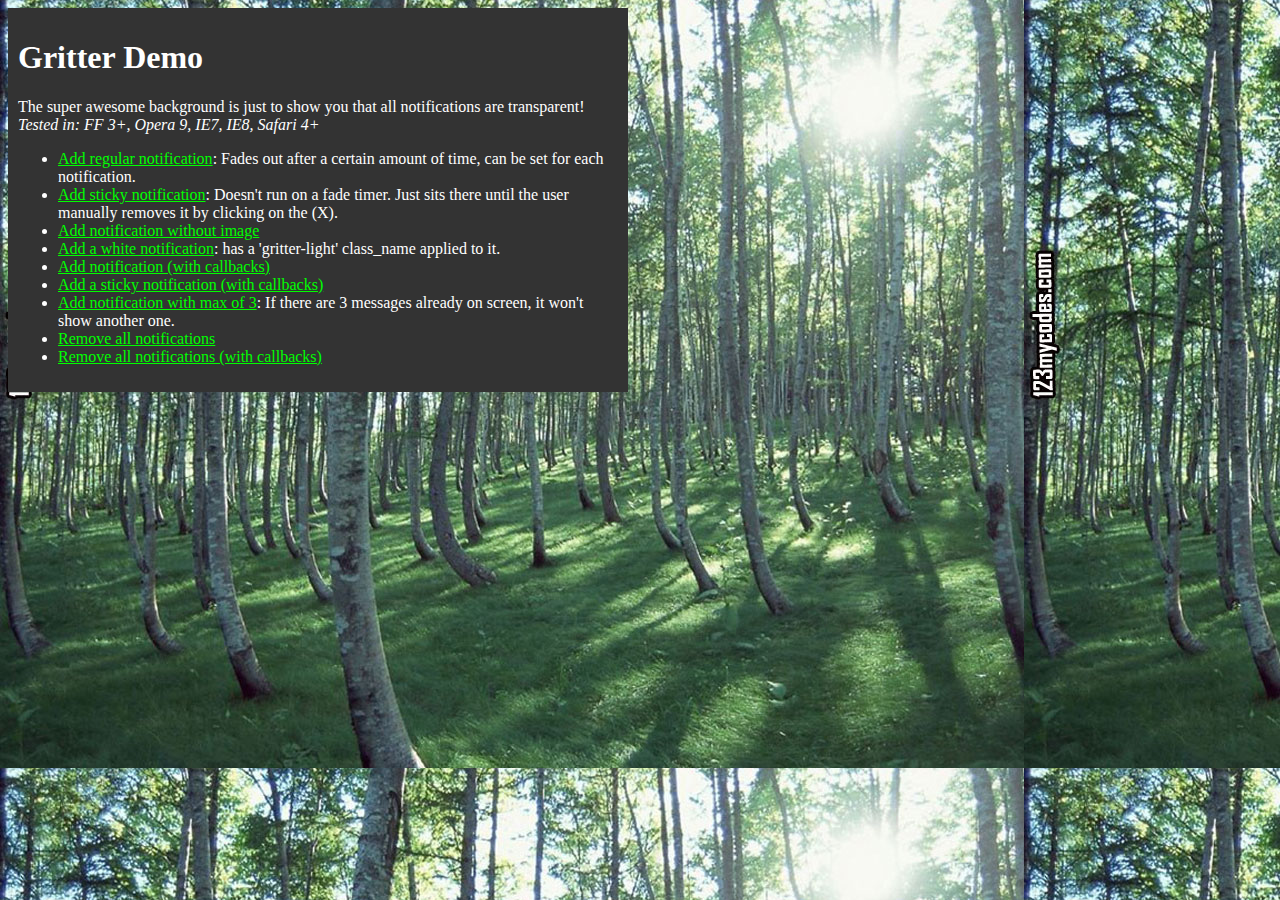
<file: example/assets/lib/jquery.gritter/index.html>
<!DOCTYPE html PUBLIC "-//W3C//DTD XHTML 1.0 Transitional//EN" "http://www.w3.org/TR/xhtml1/DTD/xhtml1-transitional.dtd">
<html xmlns="http://www.w3.org/1999/xhtml">
<head>
<title>Gritter demo for jQuery - boedesign.com</title>
<meta http-equiv="Content-Type" content="text/html; charset=utf-8" />
<link rel="stylesheet" type="text/css" href="css/jquery.gritter.css" />
<script type="text/javascript" src="http://www.google.com/jsapi"></script>
<script type="text/javascript">google.load('jquery', '1.7.1');</script>
<script type="text/javascript" src="js/jquery.gritter.js"></script>
<style type="text/css">
	body {
		background:#222 url(images/trees.jpg);
		color:#fff;
	}
	a {
		color:#00ff00;
	}
	#container {
		width:600px;
		background:#333;
		padding:10px;
	}
</style>
</head>


<body>
<div id="container">
	<h1>Gritter Demo</h1>
	<p>
		The super awesome background is just to show you that all notifications are transparent!
		<em>Tested in: FF 3+, Opera 9, IE7, IE8, Safari 4+</em>
	</p>
	<ul>
		<li>
			<a href="#" id="add-regular">Add regular notification</a>: Fades out after a certain amount of time, can be set for each notification.
		</li>
		<li>
			<a href="#" id="add-sticky">Add sticky notification</a>: Doesn't run on a fade timer.  Just sits there until the user manually removes it by clicking on the (X).
		</li>
		<li>
			<a href="#" id="add-without-image">Add notification without image</a>
		</li>
        <li>
            <a href="#" id="add-gritter-light">Add a white notification</a>: has a 'gritter-light' class_name applied to it.
        </li>
		<li>
			<a href="#" id="add-with-callbacks">Add notification (with callbacks)</a>
		</li>
		<li>
			<a href="#" id="add-sticky-with-callbacks">Add a sticky notification (with callbacks)</a>
		</li>
        <li>
            <a href="#" id="add-max">Add notification with max of 3</a>: If there are 3 messages already on screen, it won't show another one.
        </li>
		<li>
			<a href="#" id="remove-all">Remove all notifications</a>
		</li>
		<li>
			<a href="#" id="remove-all-with-callbacks">Remove all notifications (with callbacks)</a>
		</li>
	</ul>
</div>

<script type="text/javascript">

	$(function(){

		// global setting override
        /*
		$.extend($.gritter.options, {
		    class_name: 'gritter-light', // for light notifications (can be added directly to $.gritter.add too)
		    position: 'bottom-left', // possibilities: bottom-left, bottom-right, top-left, top-right
			fade_in_speed: 100, // how fast notifications fade in (string or int)
			fade_out_speed: 100, // how fast the notices fade out
			time: 3000 // hang on the screen for...
		});
        */

		$('#add-sticky').click(function(){

			var unique_id = $.gritter.add({
				// (string | mandatory) the heading of the notification
				title: 'This is a sticky notice!',
				// (string | mandatory) the text inside the notification
				text: 'Lorem ipsum dolor sit amet, consectetur adipiscing elit. Vivamus eget tincidunt velit. Cum sociis natoque penatibus et <a href="#" style="color:#ccc">magnis dis parturient</a> montes, nascetur ridiculus mus.',
				// (string | optional) the image to display on the left
				image: 'http://s3.amazonaws.com/twitter_production/profile_images/132499022/myface_bigger.jpg',
				// (bool | optional) if you want it to fade out on its own or just sit there
				sticky: true,
				// (int | optional) the time you want it to be alive for before fading out
				time: '',
				// (string | optional) the class name you want to apply to that specific message
				class_name: 'my-sticky-class'
			});

			// You can have it return a unique id, this can be used to manually remove it later using
			/*
			setTimeout(function(){

				$.gritter.remove(unique_id, {
					fade: true,
					speed: 'slow'
				});

			}, 6000)
			*/

			return false;

		});

		$('#add-regular').click(function(){

			$.gritter.add({
				// (string | mandatory) the heading of the notification
				title: 'This is a regular notice!',
				// (string | mandatory) the text inside the notification
				text: 'This will fade out after a certain amount of time. Vivamus eget tincidunt velit. Cum sociis natoque penatibus et <a href="#" style="color:#ccc">magnis dis parturient</a> montes, nascetur ridiculus mus.',
				// (string | optional) the image to display on the left
				image: 'http://a0.twimg.com/profile_images/59268975/jquery_avatar_bigger.png',
				// (bool | optional) if you want it to fade out on its own or just sit there
				sticky: false,
				// (int | optional) the time you want it to be alive for before fading out
				time: ''
			});

			return false;

		});

        $('#add-max').click(function(){

            $.gritter.add({
                // (string | mandatory) the heading of the notification
                title: 'This is a notice with a max of 3 on screen at one time!',
                // (string | mandatory) the text inside the notification
                text: 'This will fade out after a certain amount of time. Vivamus eget tincidunt velit. Cum sociis natoque penatibus et <a href="#" style="color:#ccc">magnis dis parturient</a> montes, nascetur ridiculus mus.',
                // (string | optional) the image to display on the left
                image: 'http://a0.twimg.com/profile_images/59268975/jquery_avatar_bigger.png',
                // (bool | optional) if you want it to fade out on its own or just sit there
                sticky: false,
                // (function) before the gritter notice is opened
                before_open: function(){
                    if($('.gritter-item-wrapper').length == 3)
                    {
                        // Returning false prevents a new gritter from opening
                        return false;
                    }
                }
            });

            return false;

        });

		$('#add-without-image').click(function(){

			$.gritter.add({
				// (string | mandatory) the heading of the notification
				title: 'This is a notice without an image!',
				// (string | mandatory) the text inside the notification
				text: 'This will fade out after a certain amount of time. Vivamus eget tincidunt velit. Cum sociis natoque penatibus et <a href="#" style="color:#ccc">magnis dis parturient</a> montes, nascetur ridiculus mus.'
			});

			return false;
		});

        $('#add-gritter-light').click(function(){

            $.gritter.add({
                // (string | mandatory) the heading of the notification
                title: 'This is a light notification',
                // (string | mandatory) the text inside the notification
                text: 'Just add a "gritter-light" class_name to your $.gritter.add or globally to $.gritter.options.class_name',
                class_name: 'gritter-light'
            });

            return false;
        });

		$('#add-with-callbacks').click(function(){

			$.gritter.add({
				// (string | mandatory) the heading of the notification
				title: 'This is a notice with callbacks!',
				// (string | mandatory) the text inside the notification
				text: 'The callback is...',
				// (function | optional) function called before it opens
				before_open: function(){
					alert('I am called before it opens');
				},
				// (function | optional) function called after it opens
				after_open: function(e){
					alert("I am called after it opens: \nI am passed the jQuery object for the created Gritter element...\n" + e);
				},
				// (function | optional) function called before it closes
				before_close: function(e, manual_close){
                    var manually = (manual_close) ? 'The "X" was clicked to close me!' : '';
					alert("I am called before it closes: I am passed the jQuery object for the Gritter element... \n" + manually);
				},
				// (function | optional) function called after it closes
				after_close: function(e, manual_close){
                    var manually = (manual_close) ? 'The "X" was clicked to close me!' : '';
					alert('I am called after it closes. ' + manually);
				}
			});

			return false;
		});

		$('#add-sticky-with-callbacks').click(function(){

			$.gritter.add({
				// (string | mandatory) the heading of the notification
				title: 'This is a sticky notice with callbacks!',
				// (string | mandatory) the text inside the notification
				text: 'Sticky sticky notice.. sticky sticky notice...',
				// Stickeh!
				sticky: true,
				// (function | optional) function called before it opens
				before_open: function(){
					alert('I am a sticky called before it opens');
				},
				// (function | optional) function called after it opens
				after_open: function(e){
					alert("I am a sticky called after it opens: \nI am passed the jQuery object for the created Gritter element...\n" + e);
				},
				// (function | optional) function called before it closes
				before_close: function(e){
					alert("I am a sticky called before it closes: I am passed the jQuery object for the Gritter element... \n" + e);
				},
				// (function | optional) function called after it closes
				after_close: function(){
					alert('I am a sticky called after it closes');
				}
			});

			return false;

		});

		$("#remove-all").click(function(){

			$.gritter.removeAll();
			return false;

		});

		$("#remove-all-with-callbacks").click(function(){

			$.gritter.removeAll({
				before_close: function(e){
					alert("I am called before all notifications are closed.  I am passed the jQuery object containing all  of Gritter notifications.\n" + e);
				},
				after_close: function(){
					alert('I am called after everything has been closed.');
				}
			});
			return false;

		});


	});
</script>

</body>
</html>
</file>
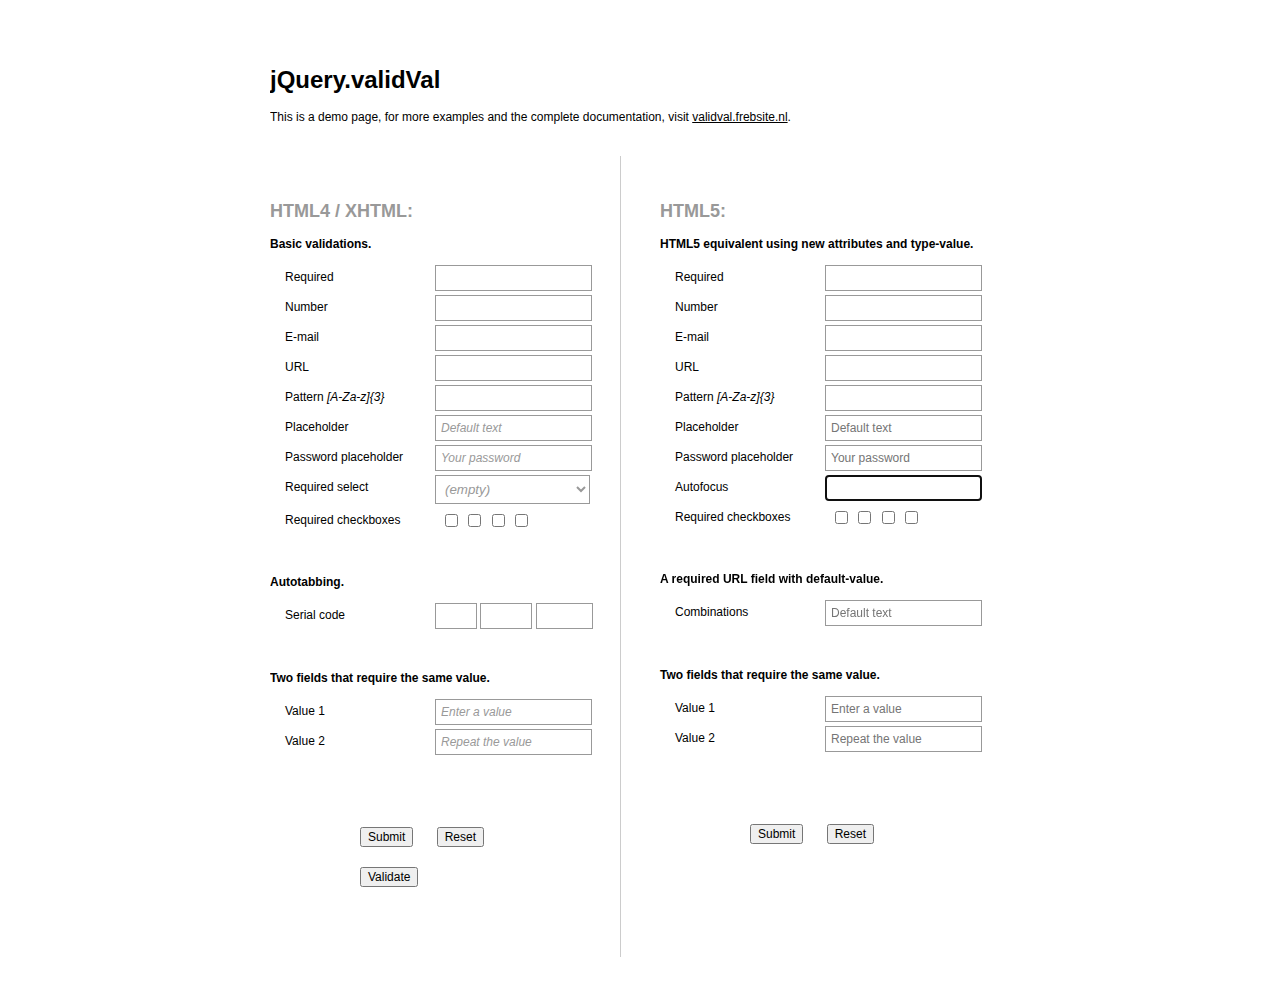
<file: example/assets/lib/validVal/index.html>
<!DOCTYPE html><html xmlns="http://www.w3.org/1999/xhtml">	<head>		<meta http-equiv="content-type" content="text/html;charset=iso-8859-1" />		<title>validVal</title>		<script type="text/javascript" src="http://code.jquery.com/jquery-1.9.1.js"></script>		<script type="text/javascript" src="js/jquery.validVal.min.js"></script>		<script type="text/javascript" src="js/jquery.validVal-customValidations.js"></script>		<script type="text/javascript" src="js/jquery.validVal-debugger.js"></script>		<script type="text/javascript">			$(function() {				$('form[name="form1"]').validVal().validValDebug();				$('form[name="form2"]').validVal();			});		</script>		<style type="text/css" media="all">			* {				color: #000;			}			input[type='text'],			input[type='password'],			input[type='number'],			input[type='email'],			input[type='url'],			textarea, select			{ 				background-color: #fff; 				border: solid 1px #999;				width: 145px;				padding: 5px;			}			textarea			{				height: 100px; 			}			select			{ 				width: 155px; 			}			input[maxlength='3'] {	width: 30px;	}			input[maxlength='4'] {	width: 40px;	}			input[maxlength='5'] {	width: 45px;	}			input[type='text'].focus,			input[type='password'].focus,			input[type='number'].focus,			input[type='email'].focus,			input[type='url'].focus,			textarea.focus,			select.focus			{ 				border-color: #000; 			}			input[type='text'].inactive,			input[type='number'].inactive,			input[type='email'].inactive,			input[type='url'].inactive,			textarea.inactive,			select.inactive,			option.inactive			{				color: #999;				font-style: italic;			}			input[type='text'].invalid,			input[type='password'].invalid,			input[type='number'].invalid,			input[type='email'].invalid,			input[type='url'].invalid, 			textarea.invalid, select.invalid			{				border-color: red;			}						span.checkbox-container			{				border: 1px solid transparent;				display: block;				width: 145px;				padding: 2px 5px;				float: left;			}			span.checkbox-container.invalid			{				border-color: red;			}			select.inactive option			{				color: #000;				font-style: normal;			}			select option.inactive,			select.inactive option.inactive			{				color: #999;				font-style: italic;			}						input[type='submit'] 			{				margin: 0 20px 0 90px;			}			body, p, input			{				font-family: Arial, Helvetica, sans-serif;				font-size: 12px;			}			h2 			{				color: #999;			}			body > div 			{				width: 740px;				margin: 50px auto 0 auto;				overflow: hidden;			}			.column			{				padding: 30px 0 50px 0;				margin: 20px 0;				width: 350px;				float: left;			}			.column.right			{				float: right;			}			.column.left			{				border-right: 1px solid #ccc;			}			.column div			{				padding: 2px 0;			}			.column div:after			{				content: '';				display: block;				clear: both;			}			label			{				width: 150px;				padding: 5px 0 0 15px;				display: block;				float: left;			}		</style>	</head>	<body>		<div>			<h1>jQuery.validVal</h1>			<p>This is a demo page, for more examples and the complete documentation, visit <a href="http://validval.frebsite.nl" target="_blank">validval.frebsite.nl</a>.</p>			<form class="column left" name="form1">				<h2>HTML4 / XHTML:</h2>				<p><strong>Basic validations.</strong></p>				<div>					<label for="i1">Required</label>					<input id="i1" name="required" type="text" value="" class="required" size="24" />				</div>				<div>					<label for="i2">Number</label>					<input id="i2" name="number" type="text" value="" class="number" size="24" />				</div>				<div>					<label for="i3">E-mail</label>					<input id="i3" name="email" type="text" value="" class="email" size="24" />				</div>				<div>					<label for="i4">URL</label>					<input id="i4" name="url" type="text" value="" class="url" size="24" />				</div>				<div>					<label for="i5">Pattern <em>[A-Za-z]{3}</em></label>					 <input id="i5" name="pattern" type="text" value="" alt="/[A-Za-z]{3}/" class="pattern" size="24" />				</div>				<div>					<label for="i6">Placeholder</label>					<input id="i6" name="placeholder" type="text" value="Default text" class="placeholder" size="24" />				</div>				<div>					<label for="i7">Password placeholder</label>					<input id="i7" name="password" type="password" value="Your password" class="placeholder" size="24" />				</div>				<div>					<label for="i8">Required select</label>					<select id="i8" class="required placeholder" name="select" size="1">						<option value="">(empty)</option>						<option value="a">A</option>						<option value="b">B</option>						<option value="c">C</option>						<option value="d">D</option>					</select>				</div>				<div>					<label for="i9">Required checkboxes</label>					<span class="checkbox-container">						<input type="checkbox" class="requiredgroup:cbx" name="cbx1" value="a" id="i9" />						<input type="checkbox" class="requiredgroup:cbx" name="cbx2" value="b" />						<input type="checkbox" class="requiredgroup:cbx" name="cbx3" value="c" />						<input type="checkbox" class="requiredgroup:cbx" name="cbx4" value="d" />					</span>				</div>				<br />				<br />				<p><strong>Autotabbing.</strong></p>				<div>					<label for="i10">Serial code</label>					<input name="serial1" type="text" value="" size="3" maxlength="3" tabindex="1" class="autotab" id="i10" />					<input name="serial2" type="text" value="" size="4" maxlength="4" tabindex="2" class="autotab" />					<input name="serial3" type="text" value="" size="5" maxlength="5" tabindex="3" />				</div>				<br />				<br />				<p><strong>Two fields that require the same value.</strong></p>				<div>					<label for="i11">Value 1</label>					<input id="i11" name="value1" type="text" value="Enter a value" class="placeholder" size="24" />				</div>				<div>					<label for="i12">Value 2</label>					<input id="i12" name="value2" type="text" value="Repeat the value" class="placeholder corresponding:value1" size="24" />				</div>				<br />				<br />				<br />				<br />				<br />				<input type="submit" value="Submit" />				<input type="reset" value="Reset" />			</form>			<form class="column right" name="form2">				<h2>HTML5:</h2>				<p><strong>HTML5 equivalent using new attributes and type-value.</strong></p>				<div>					<label for="i51">Required</label>					<input id="i51" name="required5" required type="text" value="" size="24" />				</div>				<div>					<label for="i52">Number</label>					<input id="i52" name="number5" type="number" value="" size="24" />				</div>				<div>					<label for="i53">E-mail</label>					<input id="i53" name="email5" type="email" value="" size="24" />				</div>				<div>					<label for="i54">URL</label>					<input id="i54" name="url5" type="url" value="" size="24" />				</div>				<div>					<label for="i55">Pattern <em>[A-Za-z]{3}</em></label>					<input id="i55" name="pattern5" pattern="[A-Za-z]{3}" type="text" value="" size="24" />				</div>				<div>					<label for="i56">Placeholder</label>					<input id="i56" name="placeholder5" placeholder="Default text" type="text" value="" size="24" />				</div>				<div>					<label for="i57">Password placeholder</label>					<input id="i57" name="password5" placeholder="Your password" type="password" value="" size="24" />				</div>				<div>					<label for="i58">Autofocus</label>					<input id="i58" name="autofocus5" autofocus type="text" value="" size="24" />				</div>				<div>					<label for="i59">Required checkboxes</label>					<span class="checkbox-container">						<input type="checkbox" data-vv-requiredgroup="cbx5" name="cbx51" value="a" id="i59" />						<input type="checkbox" data-vv-requiredgroup="cbx5" name="cbx52" value="b" />						<input type="checkbox" data-vv-requiredgroup="cbx5" name="cbx53" value="c" />						<input type="checkbox" data-vv-requiredgroup="cbx5" name="cbx54" value="d" />					</span>				</div>				<br />				<br />					<p><strong>A required URL field with default-value.</strong></p>					<div>						<label for="i60">Combinations</label>						<input id="i60" name="combinations5" type="url" placeholder="Default text" required size="24" />					</div>				<br />				<br />				<p><strong>Two fields that require the same value.</strong></p>				<div>					<label for="i61">Value 1</label>					<input id="i61" name="value51" type="text" placeholder="Enter a value" value="" size="24" />				</div>				<div>					<label for="i62">Value 2</label>					<input id="i62" name="value52" type="text" placeholder="Repeat the value" value="" data-vv-corresponding="value51" size="24" />				</div>				<br />				<br />				<br />				<br />				<br />				<input type="submit" value="Submit" />				<input type="reset" value="Reset" />			</form>		</div>	</body></html>
</file>
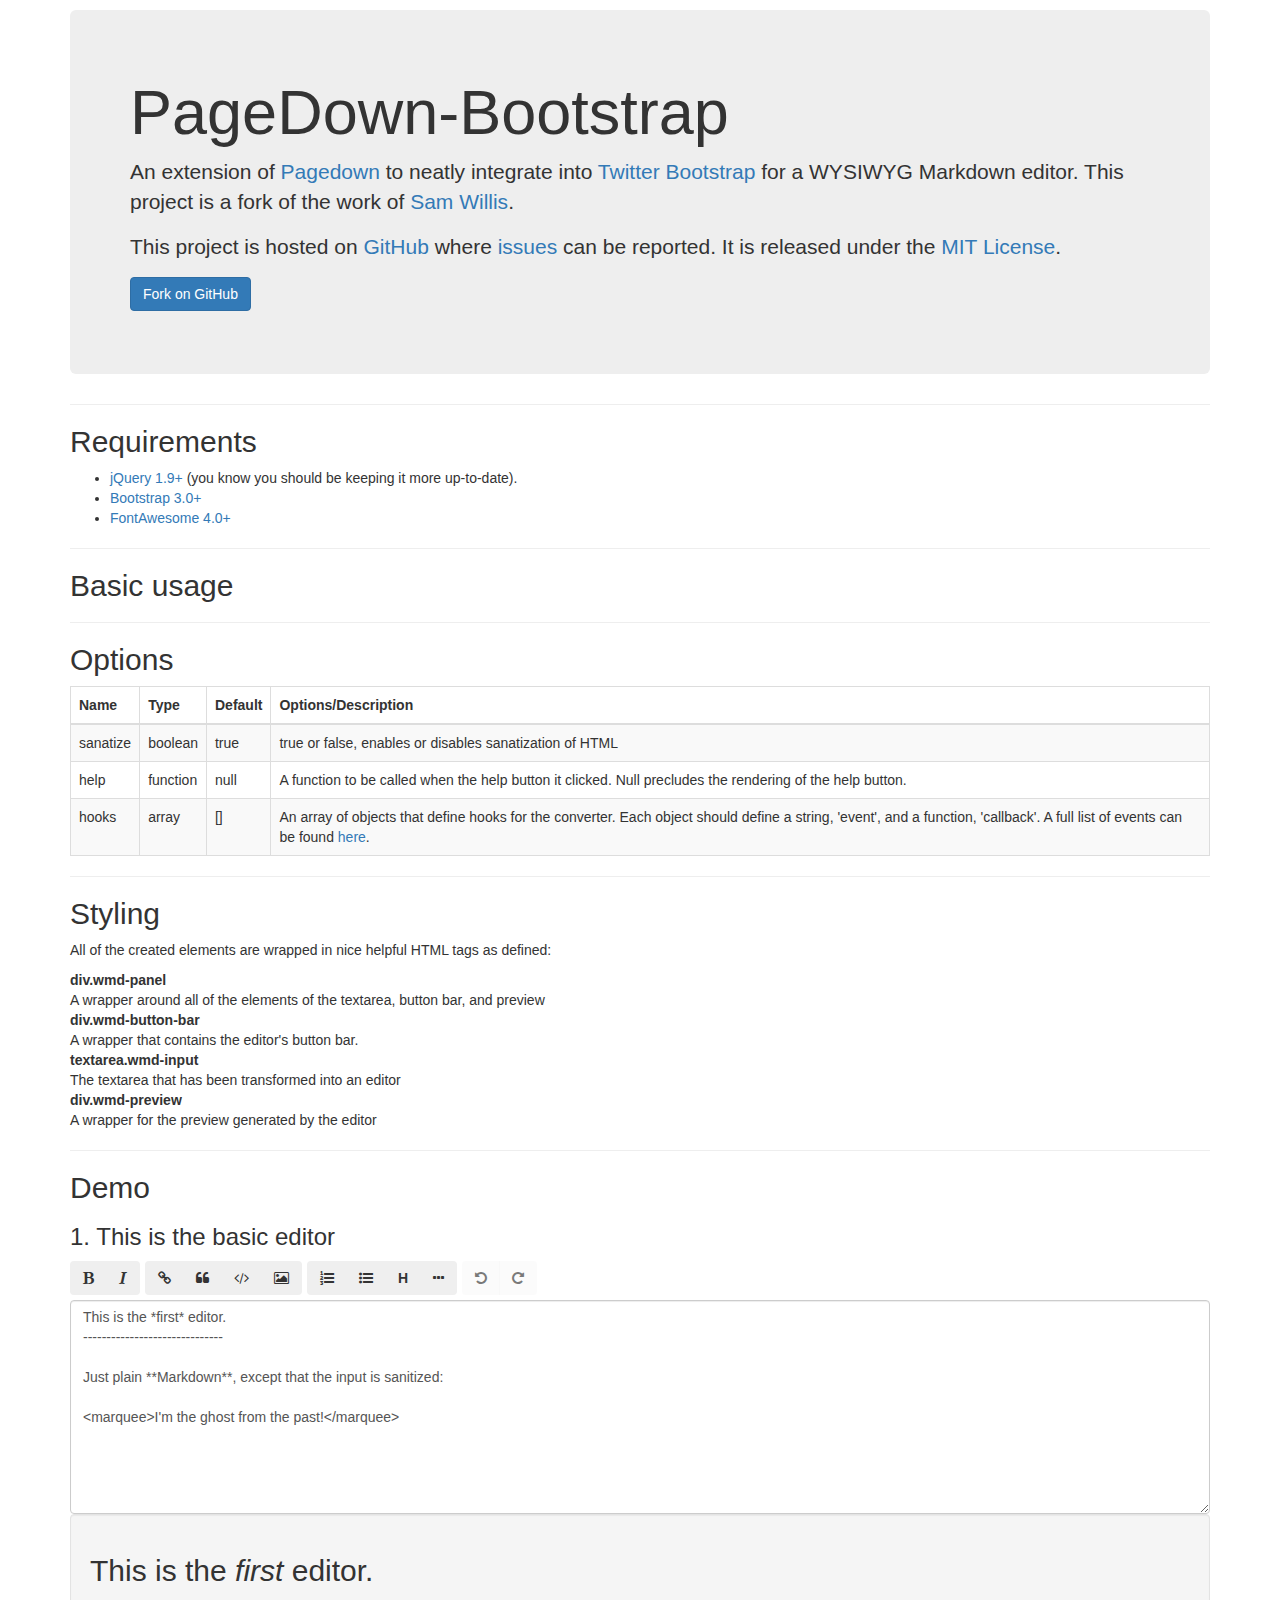
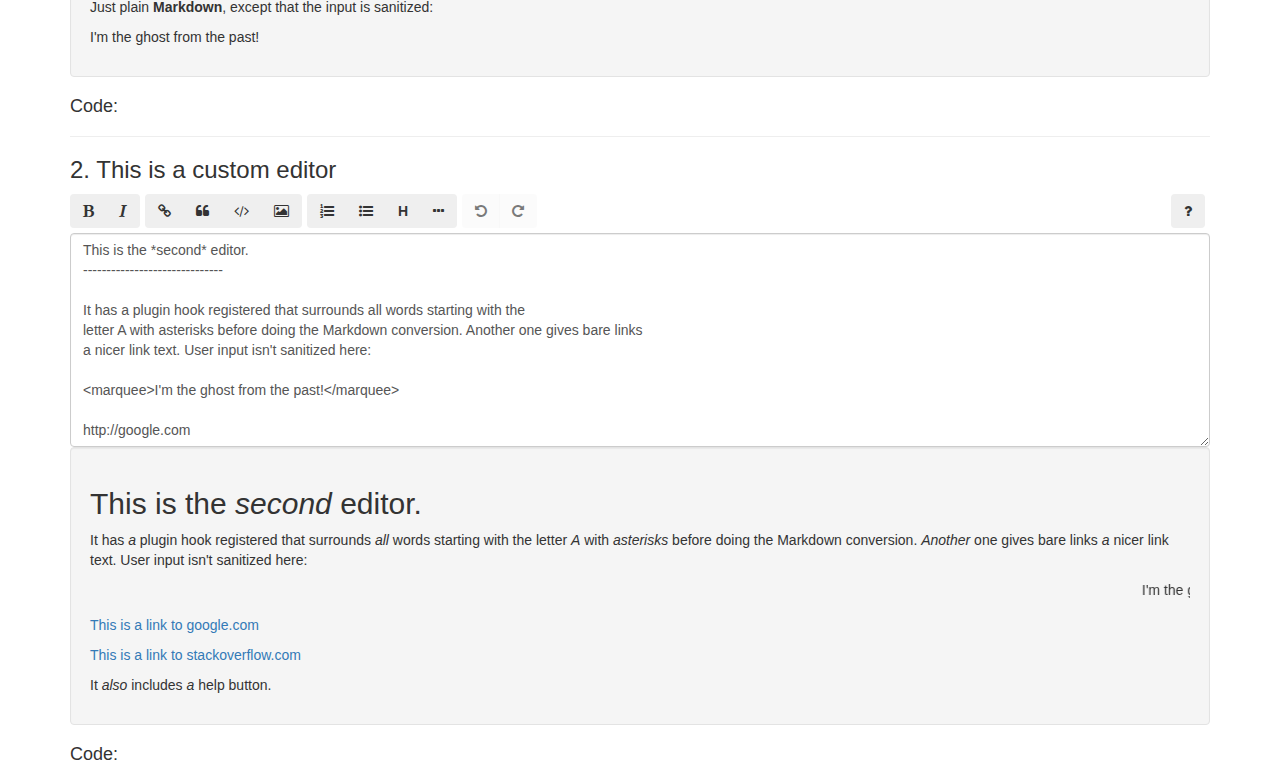
<file: example/assets/lib/pagedown-bootstrap/demo/index.html>
<!DOCTYPE html>
<html lang="en">
<head>

	<meta charset="utf-8">
	<title>PageDown-Bootstrap</title>
	<meta name="viewport" content="width=device-width, initial-scale=1.0">
	<meta name="description" content="">
	<meta name="author" content="">

	<link href="http://netdna.bootstrapcdn.com/bootstrap/3.0.3/css/bootstrap.min.css" rel="stylesheet">
	<link href="http://netdna.bootstrapcdn.com/font-awesome/4.0.3/css/font-awesome.min.css" rel="stylesheet">
	<link href="../css/jquery.pagedown-bootstrap.css" rel="stylesheet">

	<style>
		body {
			padding-top: 10px;
		}
	</style>

	<!-- Le HTML5 shim, for IE6-8 support of HTML5 elements -->
	<!--[if lt IE 9]>
	  <script src="http://html5shim.googlecode.com/svn/trunk/html5.js"></script>
	<![endif]-->

	<script src="http://ajax.googleapis.com/ajax/libs/jquery/1.9.1/jquery.min.js"></script>
	<script src="http://netdna.bootstrapcdn.com/bootstrap/3.0.3/js/bootstrap.min.js"></script>
	<script type="text/javascript" src="../js/jquery.pagedown-bootstrap.combined.min.js"></script>

</head>
<body>

	<div class="container">

		<div class="jumbotron">
			<h1>PageDown-Bootstrap</h1>
			<p>
				An extension of <a href="http://code.google.com/p/pagedown/">Pagedown</a> to neatly integrate into <a href="http://getbootstrap.com/">Twitter Bootstrap</a> for a WYSIWYG Markdown editor. This project is a fork of the work of <a href="https://github.com/samwillis/pagedown-bootstrap">Sam Willis</a>.
			</p>
			<p>
				This project is hosted on <a href="https://github.com/kevinoconnor7/pagedown-bootstrap/">GitHub</a> where <a href="https://github.com/kevinoconnor7/pagedown-bootstrap/issues">issues</a> can be reported. It is released under the <a href="https://raw.github.com/kevinoconnor7/pagedown-bootstrap/master/LICENSE.txt">MIT License</a>.
			</p>
			<p>
				<a class="btn btn-primary btn-large" href="https://github.com/kevinoconnor7/pagedown-bootstrap/">
				Fork on GitHub
				</a>
			</p>
		</div>

		<hr />
		<h2>Requirements</h2>
		<ul>
			<li><a href="http://jquery.com">jQuery 1.9+</a> (you know you should be keeping it more up-to-date).</li>
			<li><a href="http://getbootstrap.com/">Bootstrap 3.0+</a></li>
			<li><a href="http://fontawesome.io/">FontAwesome 4.0+</a></li>
		</ul>

		<hr />

		<h2>Basic usage</h2>
		<script src="https://gist.github.com/kevinoconnor7/5432336.js"></script>

		<hr />

		<h2>Options</h2>
		<table class="table table-bordered table-striped">
			<thead>
				<tr>
					<th>Name</th>
					<th>Type</th>
					<th>Default</th>
					<th>Options/Description</th>
				</tr>
			</thead>
			<tbody>
				<tr>
					<td>sanatize</td>
					<td>boolean</td>
					<td>true</td>
					<td>true or false, enables or disables sanatization of HTML</td>
				</tr>
				<tr>
					<td>help</td>
					<td>function</td>
					<td>null</td>
					<td>A function to be called when the help button it clicked. Null precludes the rendering of the help button.</td>
				</tr>
				<tr>
					<td>hooks</td>
					<td>array</td>
					<td>[]</td>
					<td>
						An array of objects that define hooks for the converter. Each object should define a string, 'event', and a function, 'callback'. A full list of events can be found <a href="http://code.google.com/p/pagedown/wiki/PageDown#Hooks_on_the_converter_object">here</a>.
					</td>
				</tr>
			</tbody>
		</table>

		<hr />

		<h2>Styling</h2>
		<p>
			All of the created elements are wrapped in nice helpful HTML tags as defined:
		</p>
		<dl>
			<dt>div.wmd-panel</dt>
			<dd>A wrapper around all of the elements of the textarea, button bar, and preview</dd>
			<dt>div.wmd-button-bar</dt>
			<dd>A wrapper that contains the editor's button bar.</dd>
			<dt>textarea.wmd-input</dt>
			<dd>The textarea that has been transformed into an editor</dd>
			<dt>div.wmd-preview</dt>
			<dd>A wrapper for the preview generated by the editor</dd>
		</dl>

		<hr />

		<h2>Demo</h2>

		<h3>1. This is the basic editor</h3>
<textarea id="pagedownMe" class="form-control" rows="10">
This is the *first* editor.
------------------------------

Just plain **Markdown**, except that the input is sanitized:

<marquee>I'm the ghost from the past!</marquee>
</textarea>
		<h4>Code:</h4>
		<script src="https://gist.github.com/kevinoconnor7/5432336.js"></script>

		<hr />

		<h3>2. This is a custom editor</h3>

<textarea id="pagedownMeDangerously" class="form-control" rows="10">
This is the *second* editor.
------------------------------

It has a plugin hook registered that surrounds all words starting with the
letter A with asterisks before doing the Markdown conversion. Another one gives bare links
a nicer link text. User input isn't sanitized here:

<marquee>I'm the ghost from the past!</marquee>

http://google.com

http://stackoverflow.com

It also includes a help button.
</textarea>
		<h4>Code:</h4>
		<script src="https://gist.github.com/kevinoconnor7/5432376.js"></script>
	</div>

	<script type="text/javascript">
		(function () {

			$("textarea#pagedownMe").pagedownBootstrap();

			$("textarea#pagedownMeDangerously").pagedownBootstrap({
				'sanatize': false,
				'help': function () { alert("Do you need help?"); },
				'hooks': [
					{
						'event': 'preConversion',
						'callback': function (text) {
							return text.replace(/\b(a\w*)/gi, "*$1*");
						}
					},
					{
						'event': 'plainLinkText',
						'callback': function (url) {
							return "This is a link to " + url.replace(/^https?:\/\//, "");
						}
					}
				]
			});

			$('.wmd-preview').addClass('well');

		})();
	</script>
</body>
</html>
</file>
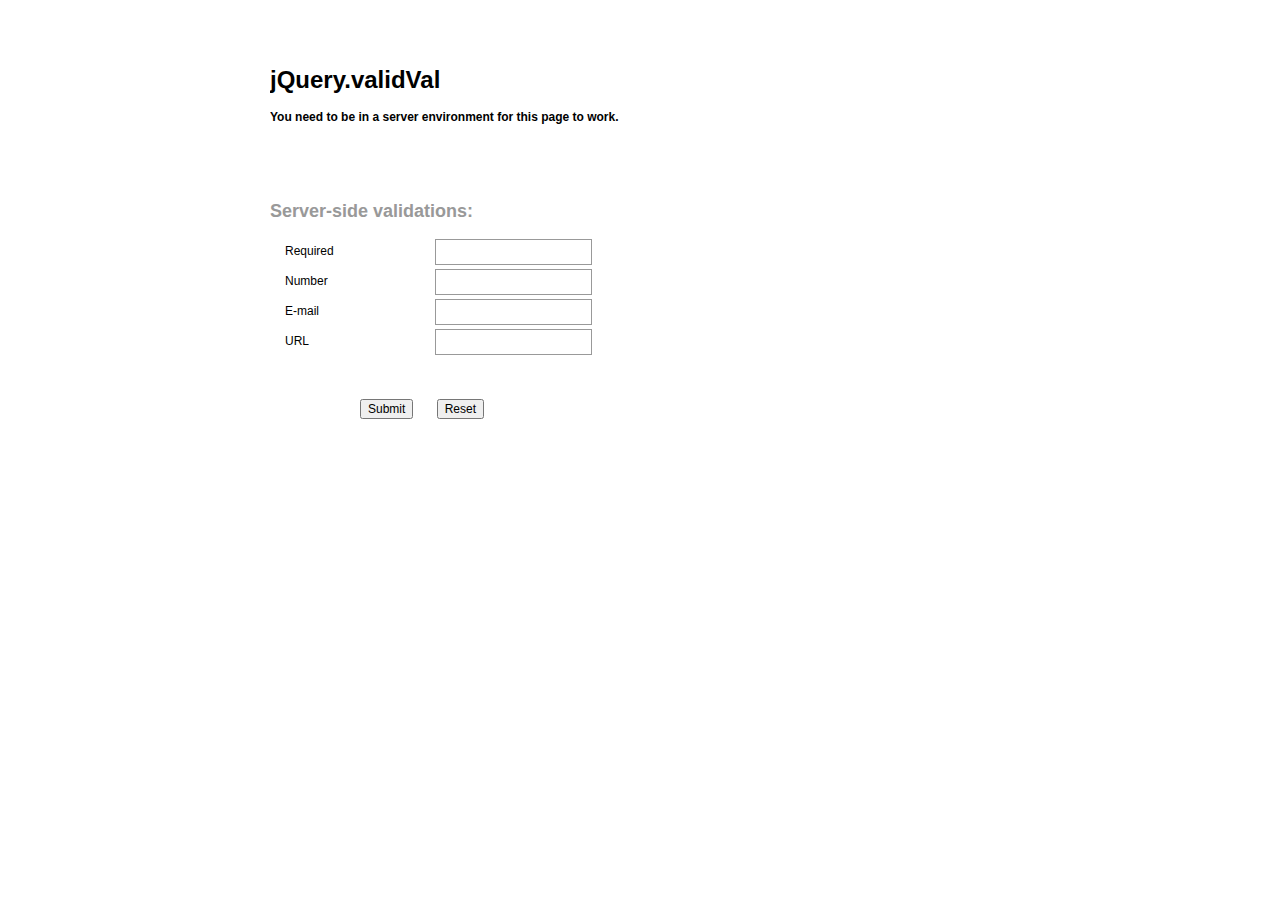
<file: example/assets/lib/validVal/serverside-validations/index.html>
<!DOCTYPE html PUBLIC "-//W3C//DTD XHTML 1.0 Transitional//EN" "http://www.w3.org/TR/xhtml1/DTD/xhtml1-transitional.dtd"><html xmlns="http://www.w3.org/1999/xhtml">	<head>		<meta http-equiv="content-type" content="text/html;charset=iso-8859-1" />		<title>validVal</title>		<script type="text/javascript" src="http://code.jquery.com/jquery-1.9.1.js"></script>		<script type="text/javascript" language="javascript" src="../js/jquery.validVal.min.js"></script>		<script type="text/javascript" language="javascript">			$(function() {				$('form').validVal({					customValidations: {						'serverside-validation': function( v ) {							var result = true;							$.ajax({								async: false, // !important								url: 'validations.php',								data: 'name=' + $(this).attr( 'name' ) + '&value=' + v,								success: function( yesOrNo ) {									if ( yesOrNo != 'yes' ) {										result = false;									}								}							});							return result;						}					}				});			});		</script>		<style type="text/css" media="all">			* {				color: #000;			}			input[type='text'] { 				background-color: #fff; 				border: solid 1px #999;				padding: 5px;			}			input[type='text'] { 				width: 145px;			}			input[type='text'].focus { 				border-color: #000 !important; 			}			input[type='text'].inactive { 				color: #999;				font-style: italic;			}			input[type='text'].invalid {				border-color: red;			}						input[type='submit'] {				margin: 0 20px 0 90px;			}			body, p, input {				font-family: Arial, Helvetica, sans-serif;				font-size: 12px;			}			h2 {				color: #999;			}			form {				width: 740px;				margin: 50px auto 0 auto;				overflow: hidden;			}			.column {				padding: 30px 0 50px 0;				margin: 20px 0;				width: 350px;				float: left;			}			.column div {				height: 26px;				padding: 2px 0;			}			label {				width: 150px;				padding: 5px 0 0 15px;				display: block;				float: left;			}		</style>	</head>	<body>		<form>			<h1>jQuery.validVal</h1>			<p><strong>You need to be in a server environment for this page to work.</strong></p>			<div class="column">				<h2>Server-side validations:</h2>				<div>					<label for="i1">Required</label>					 <input id="i1" name="required" type="text" value="" class="serverside-validation" size="24" />				</div>				<div>					<label for="i2">Number</label>					 <input id="i2" name="number" type="text" value="" class="serverside-validation" size="24" />				</div>				<div>					<label for="i3">E-mail</label>					 <input id="i3" name="email" type="text" value="" class="serverside-validation" size="24" />				</div>				<div>					<label for="i4">URL</label>					 <input id="i4" name="url" type="text" value="" class="serverside-validation" size="24" />				</div>				<br />				<br />				<br />				<input type="submit" value="Submit" />				<input type="reset" value="Reset" />			</div>		</form>	</body></html>
</file>
